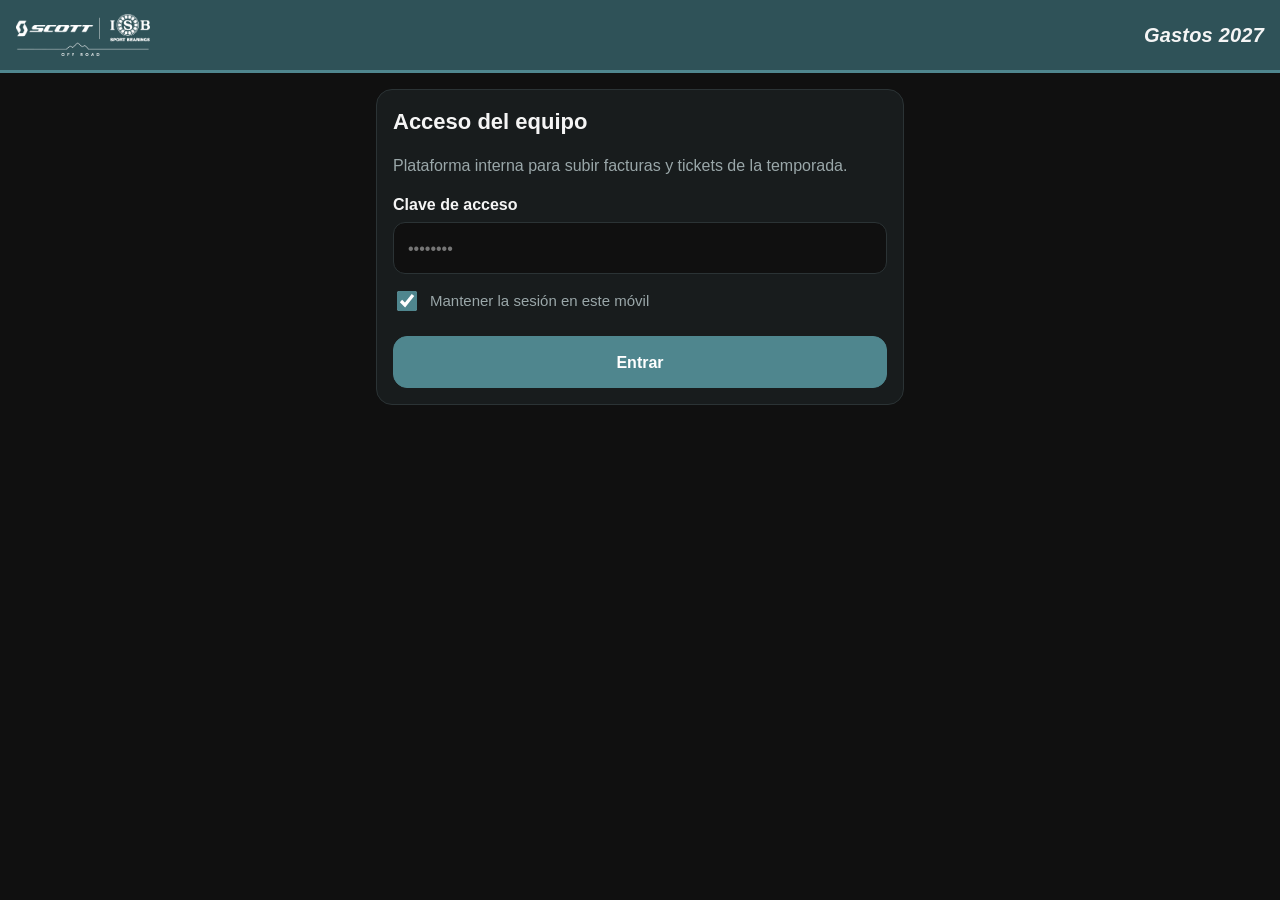
<file: index.html>
<!doctype html>
<html lang="es">
<head>
  <meta charset="utf-8">
  <meta name="viewport" content="width=device-width, initial-scale=1, viewport-fit=cover">
  <meta name="theme-color" content="#2F5258">
  <meta name="robots" content="noindex, nofollow">
  <meta name="apple-mobile-web-app-capable" content="yes">
  <meta name="mobile-web-app-capable" content="yes">
  <meta name="apple-mobile-web-app-title" content="Gastos ISB">
  <title>Gastos SCOTT-ISB 2027</title>
  <link rel="manifest" href="manifest.webmanifest">
  <link rel="icon" href="assets/icon-192.png">
  <link rel="apple-touch-icon" href="assets/icon-180.png">
  <link rel="stylesheet" href="styles.css">
</head>
<body>
  <header class="top">
    <img class="logo" src="assets/logo-blanco.png" alt="SCOTT ISB Off Road">
    <div class="top-title">Gastos 2027<span id="logout" hidden>Salir</span></div>
  </header>
  <nav id="tabs" class="tabs" hidden>
    <button id="tabUpload" class="tab active" type="button">Subir gasto</button>
    <button id="tabMine" class="tab" type="button">Mis gastos</button>
  </nav>

  <main>
    <div id="queueBanner" class="qbanner" hidden>
      <span id="queueText"></span>
      <button id="queueRetry" type="button">Reintentar</button>
      <button id="queueForce" type="button" hidden>Enviar igualmente</button>
      <button id="queueDiscard" type="button" hidden>Descartar errores</button>
    </div>

    <!-- ACCESO -->
    <section id="loginView" class="view">
      <div class="card">
        <h1>Acceso del equipo</h1>
        <p class="muted">Plataforma interna para subir facturas y tickets de la temporada.</p>
        <label for="password">Clave de acceso</label>
        <input id="password" type="password" autocomplete="current-password" autocapitalize="off" autocorrect="off" spellcheck="false" placeholder="••••••••">
        <label class="check"><input id="remember" type="checkbox" checked> Mantener la sesión en este móvil</label>
        <p id="loginError" class="error" hidden></p>
        <button id="loginBtn" class="btn primary" type="button">Entrar</button>
      </div>
    </section>

    <!-- FORMULARIO -->
    <section id="formView" class="view" hidden>
      <form id="expenseForm" novalidate autocomplete="off">

        <!-- PASO 1: foto o archivo del papel (lo primero; si hay lectura automática rellena el resto) -->
        <div class="card" id="stepPhoto">
          <div class="step"><span class="num" data-n="1">1</span><label>Foto o archivo del papel</label></div>
          <p class="muted small" style="margin:0 0 10px">Haz una foto del papel entero y nítida. Si hay lectura automática, te rellenará el resto.</p>
          <div class="row">
            <button type="button" id="btnCamera" class="btn ghost">📷 Hacer foto</button>
            <button type="button" id="btnGallery" class="btn ghost">🖼️ Galería / archivo</button>
          </div>
          <input id="fileCamera" type="file" accept="image/*" capture="environment" hidden>
          <input id="fileGallery" type="file" accept="image/*,application/pdf" multiple hidden>
          <ul id="thumbs" class="thumbs"></ul>
          <p id="fileWarn" class="warn" hidden></p>
        </div>

        <!-- Lectura automática: estado y resumen de lo leído -->
        <div id="aiCard" class="aicard" hidden role="status" aria-live="polite"></div>

        <div class="card" id="stepWho">
          <div class="step"><span class="num" id="num2" data-n="2">2</span><label for="person">Quién y qué evento</label></div>
          <label class="sub" for="person">Persona</label>
          <select id="person" required></select>
          <p id="personNote" class="note" hidden></p>
          <div id="pinBox" hidden style="margin-top:12px">
            <label class="sub" for="pin">Tu PIN personal</label>
            <input id="pin" type="password" inputmode="numeric" autocomplete="off" autocapitalize="off" maxlength="12" placeholder="PIN de 6 cifras">
            <p id="pinStatus" class="muted small" style="margin-top:6px"></p>
          </div>
          <label class="sub" for="event" style="margin-top:14px">Evento</label>
          <select id="event" required></select>
          <p id="eventHint" class="muted small" hidden style="margin:8px 0 0">Último evento que usaste: cámbialo si no es el de este gasto.</p>
        </div>

        <div class="card" id="stepDate">
          <div class="step"><span class="num" data-n="3">3</span><label for="date">Fecha e importe</label></div>
          <p class="muted small" style="margin:0 0 8px">Pon la <b>fecha que figura en la factura o ticket</b>, no la de hoy. Si juntas varios, súbelos uno a uno, cada uno con su fecha.</p>
          <div class="row">
            <div class="col">
              <span class="sub">Fecha de la factura <span class="aitags" data-f="date"></span></span>
              <input id="date" type="date" required>
            </div>
            <div class="col">
              <span class="sub"><span id="amountLabel">Importe IVA incluido</span> <span class="aitags" data-f="amount"></span></span>
              <div class="money"><input id="amount" type="text" inputmode="decimal" placeholder="0,00" required><b>€</b></div>
            </div>
          </div>
        </div>

        <div class="card" id="stepConcept">
          <div class="step"><span class="num" data-n="4">4</span><label>Concepto <span class="aitags" data-f="concept"></span></label></div>
          <div id="conceptTiles" class="ctiles"></div>
          <div id="conceptMore" hidden><select id="concept"></select></div>
          <div id="forWhomBox" hidden>
            <span class="sub">¿Es el gasto de otra persona? (opcional)</span>
            <select id="forWhom"></select>
            <p class="muted small">Solo si el gasto es de un corredor o staff concreto (p. ej. sus vuelos o su alojamiento). Déjalo en «Nadie en concreto» si no.</p>
          </div>
        </div>

        <div class="card" id="stepIva">
          <div class="step"><span class="num" data-n="5">5</span><label>IVA y titular de la factura</label></div>
          <div class="row">
            <div class="col">
              <span class="sub">Tipo de IVA <span class="aitags" data-f="iva"></span></span>
              <select id="ivaRate" required>
                <option value="">Elige…</option>
                <option value="21">21 %</option>
                <option value="10">10 %</option>
                <option value="4">4 %</option>
                <option value="0">Exento (0 %)</option>
                <option value="multi">Varios tipos (supermercado…)</option>
              </select>
            </div>
            <div class="col" id="inClubBox">
              <span class="sub">¿A nombre del club? <span class="aitags" data-f="inClub"></span></span>
              <select id="inClub" required>
                <option value="">Elige…</option>
                <option>Sí</option>
                <option>No</option>
              </select>
            </div>
          </div>
          <p id="ivaSuggest" class="muted small" hidden></p>
          <p id="inClubTicket" class="muted small" hidden>Un ticket no va a nombre del club.</p>
          <p id="ivaCalc" class="muted small" hidden></p>
          <div id="ivaMulti" hidden>
            <p class="muted small" style="margin-top:10px">Copia del ticket o factura el <b>desglose de IVA</b>: la base y la cuota de cada tipo. Deja en blanco los tipos que no aparezcan.</p>
            <div class="mrow mhead"><span></span><span>Base imponible</span><span>Cuota IVA</span></div>
            <div class="mrow"><b>21 %</b><input id="mb21" type="text" inputmode="decimal" autocomplete="off" placeholder="0,00"><input id="mc21" type="text" inputmode="decimal" autocomplete="off" placeholder="auto"></div>
            <div class="mrow"><b>10 %</b><input id="mb10" type="text" inputmode="decimal" autocomplete="off" placeholder="0,00"><input id="mc10" type="text" inputmode="decimal" autocomplete="off" placeholder="auto"></div>
            <div class="mrow"><b>4 %</b><input id="mb4" type="text" inputmode="decimal" autocomplete="off" placeholder="0,00"><input id="mc4" type="text" inputmode="decimal" autocomplete="off" placeholder="auto"></div>
            <div class="mrow"><b>Exento</b><input id="mb0" type="text" inputmode="decimal" autocomplete="off" placeholder="0,00"><span class="muted small" style="align-self:center">0,00</span></div>
            <p id="multiSum" class="small" style="margin-top:8px"></p>
          </div>
          <div id="irpfBox" hidden>
            <span class="sub">Retención de IRPF de la factura</span>
            <select id="irpfRate">
              <option value="">Elige…</option>
              <option value="0">Sin retención (0 %)</option>
              <option value="7">7 % (inicio de actividad)</option>
              <option value="15">15 % (general)</option>
              <option value="other">Otro porcentaje…</option>
            </select>
            <input id="irpfOther" type="text" inputmode="decimal" autocomplete="off" placeholder="% que figura en la factura (ej. 1,5)" hidden style="margin-top:8px">
            <p id="irpfHelp" class="muted small" style="margin-top:6px">Pon el porcentaje que indique la factura del profesional.</p>
            <p id="irpfCalc" class="muted small" hidden></p>
            <p id="irpfWarn" class="warn" hidden>Con retención de IRPF hace falta una factura completa: un ticket no sirve.</p>
            <p id="irpfNote" class="muted small" hidden>Tus honorarios se imputan a tu partida anual, no a un evento.</p>
          </div>
          <p id="inClubHelp" class="muted small">Míralo en la factura: debe figurar <b>C.D. Probikes Morón</b> como cliente. Si es un ticket sin nombre, elige <b>No</b>.</p>
        </div>

        <div class="card" id="stepDoc">
          <div class="step"><span class="num" data-n="6">6</span><label for="docType">Factura o ticket</label></div>
          <label class="sub" for="docType">¿Qué has recibido? <span class="aitags" data-f="docType"></span></label>
          <select id="docType" required>
            <option value="">Elige…</option>
            <option>Factura completa</option>
            <option>Ticket / factura simplificada</option>
          </select>
          <p class="muted small">Una <b>factura completa</b> lleva los datos fiscales de quien la emite (razón social y NIF). Un <b>ticket</b> solo trae establecimiento e importe.</p>
        </div>

        <details class="card more" id="more">
          <summary id="moreSum">Más datos (opcional)</summary>
          <label for="supplier"><span id="lblSupplier">Establecimiento (opcional)</span> <span class="aitags" data-f="supplier"></span></label>
          <input id="supplier" type="text" placeholder="Ej. Repsol, Hotel Girona…" autocomplete="off">
          <div id="nifBox" hidden>
            <label for="nif">NIF / CIF del emisor <span class="aitags" data-f="nif"></span></label>
            <input id="nif" type="text" autocomplete="off" autocapitalize="characters" spellcheck="false" placeholder="Ej. B12345678 (o identificador extranjero con prefijo de país)">
            <p id="nifStatus" class="muted small" style="margin-top:6px"></p>
          </div>
          <label for="docNumber"><span id="lblDocNumber">Nº de ticket (opcional)</span> <span class="aitags" data-f="docNumber"></span></label>
          <input id="docNumber" type="text" autocomplete="off">
          <label for="notes">Notas</label>
          <textarea id="notes" rows="2" placeholder="Algo que debamos saber…"></textarea>
        </details>

        <p id="formError" class="error" hidden></p>
        <div class="spacer"></div>
        <div class="submitbar"><button id="submitBtn" class="btn primary big" type="submit">Enviar gasto</button></div>
      </form>
    </section>

    <!-- ÉXITO -->
    <section id="doneView" class="view" hidden>
      <div class="card center">
        <div id="doneIcon" class="ok">✔</div>
        <h1 id="doneTitle">Gasto guardado</h1>
        <p id="doneSummary" class="muted"></p>
        <p id="doneNote" class="note" hidden></p>
        <p id="doneAuto" class="note" hidden>Aprobado automáticamente (gasto pequeño)</p>
        <button id="againBtn" class="btn primary" type="button">Subir otro gasto</button>
      </div>
    </section>

    <!-- MIS GASTOS -->
    <section id="mineView" class="view" hidden>
      <p class="muted" style="margin:4px 4px 12px">Tus gastos, según el nombre y el PIN que has puesto en «Subir gasto».</p>
      <select id="minePerson" hidden></select>
      <div id="mineBody"></div>
    </section>
  </main>

  <div id="busy" class="busy" hidden><div class="spin"></div><p id="busyText">Enviando…</p></div>
  <div id="toast" class="toast" hidden></div>

  <script src="config.js"></script>
  <script src="app.js"></script>
</body>
</html>
</file>
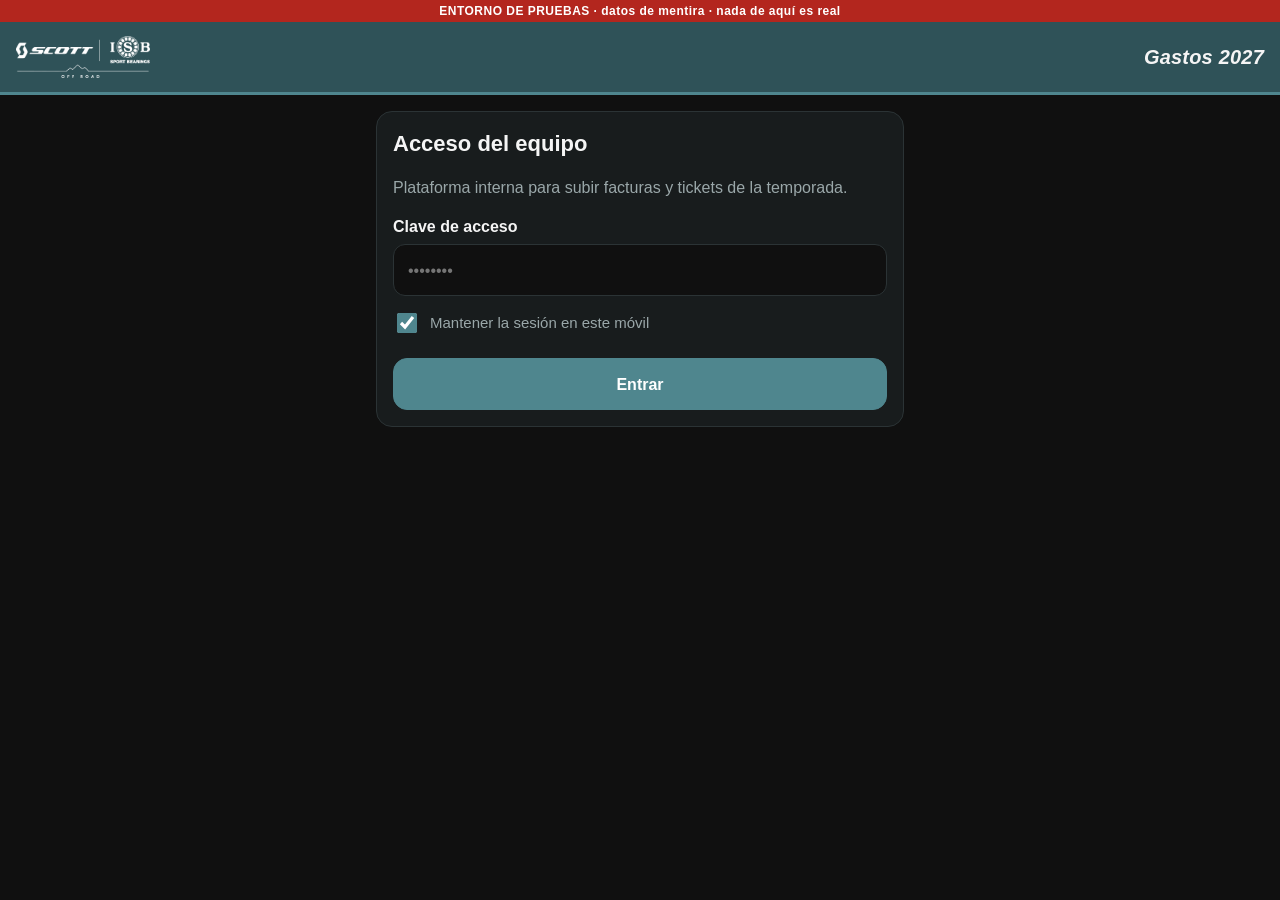
<file: test/index.html>
<!doctype html>
<html lang="es">
<head>
  <meta charset="utf-8">
  <meta name="viewport" content="width=device-width, initial-scale=1, viewport-fit=cover">
  <meta name="theme-color" content="#2F5258">
  <meta name="robots" content="noindex, nofollow">
  <meta name="apple-mobile-web-app-capable" content="yes">
  <meta name="mobile-web-app-capable" content="yes">
  <meta name="apple-mobile-web-app-title" content="Gastos ISB">
  <meta name="robots" content="noindex, nofollow">
  <title>[PRUEBAS] Gastos SCOTT-ISB 2027</title>
  
  <link rel="icon" href="assets/icon-192.png">
  <link rel="apple-touch-icon" href="assets/icon-180.png">
  <link rel="stylesheet" href="styles.css">
</head>
<body>
<div id="pruebas" style="position:fixed;left:0;right:0;top:0;z-index:99999;background:#b3261e;color:#fff;font:700 12px/22px Arial,sans-serif;text-align:center;letter-spacing:.04em">ENTORNO DE PRUEBAS · datos de mentira · nada de aquí es real</div><style>body{padding-top:22px !important}.top{top:22px !important}.tabs{top:93px !important}</style>
  <header class="top">
    <img class="logo" src="assets/logo-blanco.png" alt="SCOTT ISB Off Road">
    <div class="top-title">Gastos 2027<span id="logout" hidden>Salir</span></div>
  </header>
  <nav id="tabs" class="tabs" hidden>
    <button id="tabUpload" class="tab active" type="button">Subir gasto</button>
    <button id="tabMine" class="tab" type="button">Mis gastos</button>
  </nav>

  <main>
    <div id="queueBanner" class="qbanner" hidden>
      <span id="queueText"></span>
      <button id="queueRetry" type="button">Reintentar</button>
      <button id="queueForce" type="button" hidden>Enviar igualmente</button>
      <button id="queueDiscard" type="button" hidden>Descartar errores</button>
    </div>

    <!-- ACCESO -->
    <section id="loginView" class="view">
      <div class="card">
        <h1>Acceso del equipo</h1>
        <p class="muted">Plataforma interna para subir facturas y tickets de la temporada.</p>
        <label for="password">Clave de acceso</label>
        <input id="password" type="password" autocomplete="current-password" autocapitalize="off" autocorrect="off" spellcheck="false" placeholder="••••••••">
        <label class="check"><input id="remember" type="checkbox" checked> Mantener la sesión en este móvil</label>
        <p id="loginError" class="error" hidden></p>
        <button id="loginBtn" class="btn primary" type="button">Entrar</button>
      </div>
    </section>

    <!-- FORMULARIO -->
    <section id="formView" class="view" hidden>
      <form id="expenseForm" novalidate autocomplete="off">

        <!-- PASO 1: foto o archivo del papel (lo primero; si hay lectura automática rellena el resto) -->
        <div class="card" id="stepPhoto">
          <div class="step"><span class="num" data-n="1">1</span><label>Foto o archivo del papel</label></div>
          <p class="muted small" style="margin:0 0 10px">Haz una foto del papel entero y nítida. Si hay lectura automática, te rellenará el resto.</p>
          <div class="row">
            <button type="button" id="btnCamera" class="btn ghost">📷 Hacer foto</button>
            <button type="button" id="btnGallery" class="btn ghost">🖼️ Galería / archivo</button>
          </div>
          <input id="fileCamera" type="file" accept="image/*" capture="environment" hidden>
          <input id="fileGallery" type="file" accept="image/*,application/pdf" multiple hidden>
          <ul id="thumbs" class="thumbs"></ul>
          <p id="fileWarn" class="warn" hidden></p>
        </div>

        <!-- Lectura automática: estado y resumen de lo leído -->
        <div id="aiCard" class="aicard" hidden role="status" aria-live="polite"></div>

        <div class="card" id="stepWho">
          <div class="step"><span class="num" id="num2" data-n="2">2</span><label for="person">Quién y qué evento</label></div>
          <label class="sub" for="person">Persona</label>
          <select id="person" required></select>
          <p id="personNote" class="note" hidden></p>
          <div id="pinBox" hidden style="margin-top:12px">
            <label class="sub" for="pin">Tu PIN personal</label>
            <input id="pin" type="password" inputmode="numeric" autocomplete="off" autocapitalize="off" maxlength="12" placeholder="PIN de 6 cifras">
            <p id="pinStatus" class="muted small" style="margin-top:6px"></p>
          </div>
          <label class="sub" for="event" style="margin-top:14px">Evento</label>
          <select id="event" required></select>
          <p id="eventHint" class="muted small" hidden style="margin:8px 0 0">Último evento que usaste: cámbialo si no es el de este gasto.</p>
        </div>

        <div class="card" id="stepDate">
          <div class="step"><span class="num" data-n="3">3</span><label for="date">Fecha e importe</label></div>
          <p class="muted small" style="margin:0 0 8px">Pon la <b>fecha que figura en la factura o ticket</b>, no la de hoy. Si juntas varios, súbelos uno a uno, cada uno con su fecha.</p>
          <div class="row">
            <div class="col">
              <span class="sub">Fecha de la factura <span class="aitags" data-f="date"></span></span>
              <input id="date" type="date" required>
            </div>
            <div class="col">
              <span class="sub"><span id="amountLabel">Importe IVA incluido</span> <span class="aitags" data-f="amount"></span></span>
              <div class="money"><input id="amount" type="text" inputmode="decimal" placeholder="0,00" required><b>€</b></div>
            </div>
          </div>
        </div>

        <div class="card" id="stepConcept">
          <div class="step"><span class="num" data-n="4">4</span><label>Concepto <span class="aitags" data-f="concept"></span></label></div>
          <div id="conceptTiles" class="ctiles"></div>
          <div id="conceptMore" hidden><select id="concept"></select></div>
          <div id="forWhomBox" hidden>
            <span class="sub">¿Es el gasto de otra persona? (opcional)</span>
            <select id="forWhom"></select>
            <p class="muted small">Solo si el gasto es de un corredor o staff concreto (p. ej. sus vuelos o su alojamiento). Déjalo en «Nadie en concreto» si no.</p>
          </div>
        </div>

        <div class="card" id="stepIva">
          <div class="step"><span class="num" data-n="5">5</span><label>IVA y titular de la factura</label></div>
          <div class="row">
            <div class="col">
              <span class="sub">Tipo de IVA <span class="aitags" data-f="iva"></span></span>
              <select id="ivaRate" required>
                <option value="">Elige…</option>
                <option value="21">21 %</option>
                <option value="10">10 %</option>
                <option value="4">4 %</option>
                <option value="0">Exento (0 %)</option>
                <option value="multi">Varios tipos (supermercado…)</option>
              </select>
            </div>
            <div class="col" id="inClubBox">
              <span class="sub">¿A nombre del club? <span class="aitags" data-f="inClub"></span></span>
              <select id="inClub" required>
                <option value="">Elige…</option>
                <option>Sí</option>
                <option>No</option>
              </select>
            </div>
          </div>
          <p id="ivaSuggest" class="muted small" hidden></p>
          <p id="inClubTicket" class="muted small" hidden>Un ticket no va a nombre del club.</p>
          <p id="ivaCalc" class="muted small" hidden></p>
          <div id="ivaMulti" hidden>
            <p class="muted small" style="margin-top:10px">Copia del ticket o factura el <b>desglose de IVA</b>: la base y la cuota de cada tipo. Deja en blanco los tipos que no aparezcan.</p>
            <div class="mrow mhead"><span></span><span>Base imponible</span><span>Cuota IVA</span></div>
            <div class="mrow"><b>21 %</b><input id="mb21" type="text" inputmode="decimal" autocomplete="off" placeholder="0,00"><input id="mc21" type="text" inputmode="decimal" autocomplete="off" placeholder="auto"></div>
            <div class="mrow"><b>10 %</b><input id="mb10" type="text" inputmode="decimal" autocomplete="off" placeholder="0,00"><input id="mc10" type="text" inputmode="decimal" autocomplete="off" placeholder="auto"></div>
            <div class="mrow"><b>4 %</b><input id="mb4" type="text" inputmode="decimal" autocomplete="off" placeholder="0,00"><input id="mc4" type="text" inputmode="decimal" autocomplete="off" placeholder="auto"></div>
            <div class="mrow"><b>Exento</b><input id="mb0" type="text" inputmode="decimal" autocomplete="off" placeholder="0,00"><span class="muted small" style="align-self:center">0,00</span></div>
            <p id="multiSum" class="small" style="margin-top:8px"></p>
          </div>
          <div id="irpfBox" hidden>
            <span class="sub">Retención de IRPF de la factura</span>
            <select id="irpfRate">
              <option value="">Elige…</option>
              <option value="0">Sin retención (0 %)</option>
              <option value="7">7 % (inicio de actividad)</option>
              <option value="15">15 % (general)</option>
              <option value="other">Otro porcentaje…</option>
            </select>
            <input id="irpfOther" type="text" inputmode="decimal" autocomplete="off" placeholder="% que figura en la factura (ej. 1,5)" hidden style="margin-top:8px">
            <p id="irpfHelp" class="muted small" style="margin-top:6px">Pon el porcentaje que indique la factura del profesional.</p>
            <p id="irpfCalc" class="muted small" hidden></p>
            <p id="irpfWarn" class="warn" hidden>Con retención de IRPF hace falta una factura completa: un ticket no sirve.</p>
            <p id="irpfNote" class="muted small" hidden>Tus honorarios se imputan a tu partida anual, no a un evento.</p>
          </div>
          <p id="inClubHelp" class="muted small">Míralo en la factura: debe figurar <b>C.D. Probikes Morón</b> como cliente. Si es un ticket sin nombre, elige <b>No</b>.</p>
        </div>

        <div class="card" id="stepDoc">
          <div class="step"><span class="num" data-n="6">6</span><label for="docType">Factura o ticket</label></div>
          <label class="sub" for="docType">¿Qué has recibido? <span class="aitags" data-f="docType"></span></label>
          <select id="docType" required>
            <option value="">Elige…</option>
            <option>Factura completa</option>
            <option>Ticket / factura simplificada</option>
          </select>
          <p class="muted small">Una <b>factura completa</b> lleva los datos fiscales de quien la emite (razón social y NIF). Un <b>ticket</b> solo trae establecimiento e importe.</p>
        </div>

        <details class="card more" id="more">
          <summary id="moreSum">Más datos (opcional)</summary>
          <label for="supplier"><span id="lblSupplier">Establecimiento (opcional)</span> <span class="aitags" data-f="supplier"></span></label>
          <input id="supplier" type="text" placeholder="Ej. Repsol, Hotel Girona…" autocomplete="off">
          <div id="nifBox" hidden>
            <label for="nif">NIF / CIF del emisor <span class="aitags" data-f="nif"></span></label>
            <input id="nif" type="text" autocomplete="off" autocapitalize="characters" spellcheck="false" placeholder="Ej. B12345678 (o identificador extranjero con prefijo de país)">
            <p id="nifStatus" class="muted small" style="margin-top:6px"></p>
          </div>
          <label for="docNumber"><span id="lblDocNumber">Nº de ticket (opcional)</span> <span class="aitags" data-f="docNumber"></span></label>
          <input id="docNumber" type="text" autocomplete="off">
          <label for="notes">Notas</label>
          <textarea id="notes" rows="2" placeholder="Algo que debamos saber…"></textarea>
        </details>

        <p id="formError" class="error" hidden></p>
        <div class="spacer"></div>
        <div class="submitbar"><button id="submitBtn" class="btn primary big" type="submit">Enviar gasto</button></div>
      </form>
    </section>

    <!-- ÉXITO -->
    <section id="doneView" class="view" hidden>
      <div class="card center">
        <div id="doneIcon" class="ok">✔</div>
        <h1 id="doneTitle">Gasto guardado</h1>
        <p id="doneSummary" class="muted"></p>
        <p id="doneNote" class="note" hidden></p>
        <p id="doneAuto" class="note" hidden>Aprobado automáticamente (gasto pequeño)</p>
        <button id="againBtn" class="btn primary" type="button">Subir otro gasto</button>
      </div>
    </section>

    <!-- MIS GASTOS -->
    <section id="mineView" class="view" hidden>
      <p class="muted" style="margin:4px 4px 12px">Tus gastos, según el nombre y el PIN que has puesto en «Subir gasto».</p>
      <select id="minePerson" hidden></select>
      <div id="mineBody"></div>
    </section>
  </main>

  <div id="busy" class="busy" hidden><div class="spin"></div><p id="busyText">Enviando…</p></div>
  <div id="toast" class="toast" hidden></div>

  <script src="config.js"></script>
  <script src="app.js"></script>
</body>
</html>
</file>
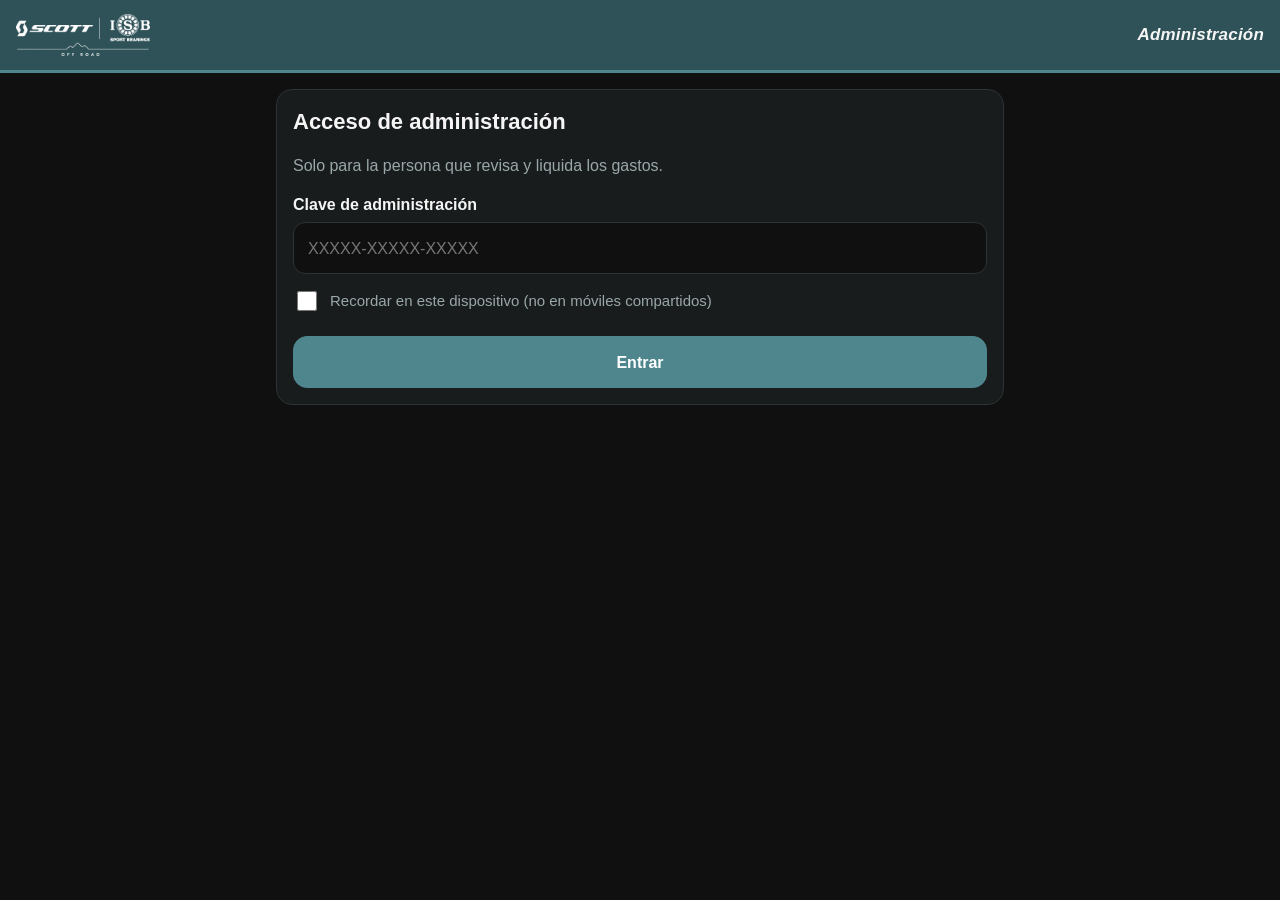
<file: admin.html>
<!doctype html>
<html lang="es">
<head>
  <meta charset="utf-8">
  <meta name="viewport" content="width=device-width, initial-scale=1, viewport-fit=cover">
  <meta name="theme-color" content="#2F5258">
  <meta name="robots" content="noindex, nofollow">
  <title>Administración · Gastos SCOTT-ISB</title>
  <link rel="icon" href="assets/icon-192.png">
  <link rel="stylesheet" href="styles.css">
  <style>
    main{max-width:760px}
    .acard{background:var(--card);border:1px solid var(--line);border-radius:14px;padding:12px 14px;margin-bottom:10px}
    .acard .top1{display:flex;justify-content:space-between;gap:10px;align-items:flex-start}
    .acard .ttl{font-weight:700}.acard .amt{font-weight:800;white-space:nowrap}
    .acard .sub2{color:var(--muted);font-size:13px;margin-top:2px}
    .acts{display:flex;flex-wrap:wrap;gap:8px;margin-top:10px;align-items:center}
    .top-title{font-size:17px;gap:8px}
    #logout{font-size:13px;font-style:normal;padding:6px 10px;border:1px solid var(--line);border-radius:999px;cursor:pointer;color:var(--muted)}
    .tab{white-space:nowrap;font-size:14px}
    .sec .abtn{white-space:nowrap}
    .abtn{justify-content:center;white-space:nowrap;min-height:40px;padding:0 14px;border-radius:10px;border:1.5px solid var(--brand);background:transparent;color:var(--text);font:inherit;font-weight:700;font-size:14px;cursor:pointer;text-decoration:none;display:inline-flex;align-items:center}
    .abtn.go{background:var(--brand);border-color:var(--brand);color:#fff}
    .abtn.wr{border-color:var(--warn);color:var(--warn)}
    .abtn.link{border-color:var(--line);color:var(--brand-light)}
    .abtn[disabled]{opacity:.45}
    .inl{display:flex;gap:8px;margin-top:10px}.inl input{min-height:42px}
    .sec{margin:18px 4px 8px;font-weight:800;font-size:16px;display:flex;justify-content:space-between;align-items:center;gap:10px}
    .qrow{display:grid;grid-template-columns:1fr auto auto;gap:4px 12px;font-size:14px;padding:6px 0;border-top:1px solid var(--line)}
    .qrow:first-child{border-top:0}.qrow .n{text-align:right;font-variant-numeric:tabular-nums}
    .hd{color:var(--muted);font-size:12px}
    details.more2{background:var(--card);border:1px solid var(--line);border-radius:14px;padding:10px 14px;margin-bottom:10px}
    details.more2 summary{cursor:pointer;font-weight:700;color:var(--brand-light)}
    .frm{display:grid;gap:8px;margin-top:10px}.frm .row{display:flex;gap:8px}
    .rf{background:var(--card);border:1px solid var(--line);border-radius:14px;padding:10px 14px;margin-bottom:6px}
    .rf summary{cursor:pointer;font-weight:700;color:var(--brand-light)}.rf summary b{color:var(--text)}
    .rf[open] summary{margin-bottom:8px}.rf .rfh{display:flex;justify-content:flex-end;margin-bottom:6px}.rf>.row{margin-bottom:8px}
    .rf select,.rf input{min-height:46px;padding:9px 12px}
    .rf .row{display:flex;gap:8px}.rf label{flex:1;min-width:0;display:grid;gap:3px;font-size:12px;color:var(--muted)}
    .rfsum{margin:0 4px 8px}
    .tabs{overflow-x:auto}.tab{padding:0 6px;font-size:13px}
    .fixwrap{position:fixed;inset:0;background:rgba(0,0,0,.72);z-index:15;overflow:auto;padding:16px 12px}
    .fixbox{background:var(--card);border:1px solid var(--line);border-radius:16px;padding:14px;max-width:520px;margin:0 auto}
    .fixbox .frm label{display:grid;gap:3px;font-size:12px;color:var(--muted);flex:1;min-width:0}
    .fixbox .frm .row{display:flex;gap:8px}.fixbox input,.fixbox select{min-height:46px;padding:9px 12px}
    body.modal{overflow:hidden}
    label.tm{display:grid;gap:3px;font-size:12px;color:var(--muted)}
    .msg{margin-top:8px;font-size:14px}.msg.bad{color:var(--danger)}.msg.good{color:var(--ok)}
    .pill.rev{color:var(--ok);border-color:var(--ok)}.pill.inc{color:var(--danger);border-color:var(--danger)}
    .pill.auto{color:var(--brand-light);border-color:var(--brand-light)}.pill.pend{color:var(--warn);border-color:var(--warn)}
    .note.warn{background:rgba(255,214,110,.12);border-color:var(--warn);color:var(--warn);margin:8px 0 0}
    .note.strip{display:flex;flex-wrap:wrap;align-items:center;justify-content:space-between;gap:8px;margin:0 0 8px}.note.strip b{color:var(--text)}
    .acard.hoy{padding:10px 14px;margin-bottom:6px}.hoy .hhd{font-weight:800;font-size:13px;color:var(--muted);text-transform:uppercase;letter-spacing:.04em;margin-bottom:2px}
    .hrow{display:flex;justify-content:space-between;gap:10px;font-size:14px;padding:5px 0;border-top:1px solid var(--line)}.hrow:first-of-type{border-top:0}.hrow b{text-align:right}.hrow.plazo{display:block}
    .acard[data-p]{scroll-margin-top:130px}.acard.flash{border-color:var(--brand-light);box-shadow:0 0 0 3px rgba(79,134,142,.45)}
    .fl{display:grid;grid-template-columns:minmax(0,1fr);gap:3px;font-size:12px;color:var(--muted);flex:1;min-width:0}.fl input{min-height:46px;padding:9px 12px;min-width:0;width:100%}
    .acard .frm{grid-template-columns:minmax(0,1fr)}.acard .frm .row{align-items:flex-end}.aaList .check{margin-top:2px;font-size:14px;min-height:36px;overflow-wrap:anywhere}
    ul.blk{list-style:none;margin:0 0 8px;padding:0}.blk li{display:flex;align-items:center;gap:10px;padding:7px 0;border-top:1px solid var(--line);font-size:14px}.blk li:first-child{border-top:0}.blk li span:first-child{flex:1}
    .acard>.note.warn{margin-top:10px}
  </style>
</head>
<body>
  <header class="top">
    <img class="logo" src="assets/logo-blanco.png" alt="SCOTT ISB Off Road">
    <div class="top-title">Administración<span id="logout" hidden>Salir</span></div>
  </header>
  <nav id="tabs" class="tabs" hidden>
    <button class="tab active" data-tab="rev" type="button">Revisar <span id="nRev"></span></button>
    <button class="tab" data-tab="liq" type="button">Liquidar</button>
    <button class="tab" data-tab="his" type="button">Histórico</button>
    <button class="tab" data-tab="imp" type="button">Impuestos</button>
    <button class="tab" data-tab="mas" type="button">Más</button>
  </nav>
  <main>
    <section id="loginView">
      <div class="card">
        <h1>Acceso de administración</h1>
        <p class="muted">Solo para la persona que revisa y liquida los gastos.</p>
        <label for="key">Clave de administración</label>
        <input id="key" type="password" autocomplete="current-password" autocapitalize="off" autocorrect="off" spellcheck="false" placeholder="XXXXX-XXXXX-XXXXX">
        <label class="check"><input id="remember" type="checkbox"> Recordar en este dispositivo (no en móviles compartidos)</label>
        <p id="loginError" class="error" hidden></p>
        <button id="loginBtn" class="btn primary" type="button">Entrar</button>
      </div>
    </section>
    <section id="appView" hidden>
      <div id="tab-rev"></div>
      <div id="tab-liq" hidden></div>
      <div id="tab-his" hidden></div>
      <div id="tab-imp" hidden></div>
      <div id="tab-mas" hidden></div>
    </section>
  </main>
  <div id="fix" class="fixwrap" hidden><div class="fixbox" role="dialog" aria-modal="true" aria-labelledby="fixTitle"><h2 id="fixTitle" style="margin:0 0 6px">Corregir gasto</h2><div id="fixBody"></div></div></div>
  <div id="busy" class="busy" hidden><div class="spin"></div><p id="busyText">Un momento…</p></div>
  <div id="toast" class="toast" hidden></div>
  <script src="config.js"></script>
  <script src="admin.js"></script>
</body>
</html>
</file>
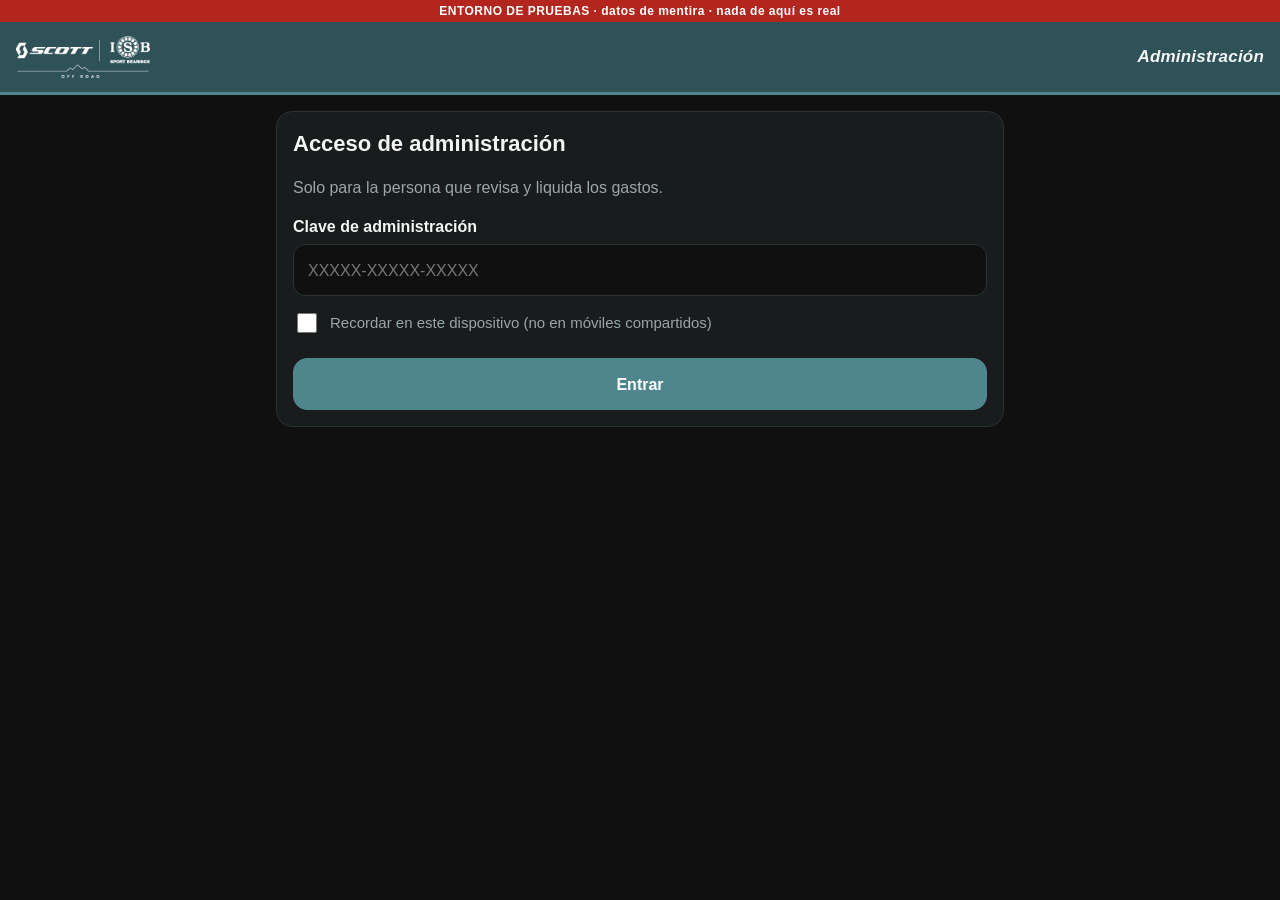
<file: test/admin.html>
<!doctype html>
<html lang="es">
<head>
  <meta charset="utf-8">
  <meta name="viewport" content="width=device-width, initial-scale=1, viewport-fit=cover">
  <meta name="theme-color" content="#2F5258">
  <meta name="robots" content="noindex, nofollow">
  <meta name="robots" content="noindex, nofollow">
  <title>[PRUEBAS] Administración · Gastos SCOTT-ISB</title>
  <link rel="icon" href="assets/icon-192.png">
  <link rel="stylesheet" href="styles.css">
  <style>
    main{max-width:760px}
    .acard{background:var(--card);border:1px solid var(--line);border-radius:14px;padding:12px 14px;margin-bottom:10px}
    .acard .top1{display:flex;justify-content:space-between;gap:10px;align-items:flex-start}
    .acard .ttl{font-weight:700}.acard .amt{font-weight:800;white-space:nowrap}
    .acard .sub2{color:var(--muted);font-size:13px;margin-top:2px}
    .acts{display:flex;flex-wrap:wrap;gap:8px;margin-top:10px;align-items:center}
    .top-title{font-size:17px;gap:8px}
    #logout{font-size:13px;font-style:normal;padding:6px 10px;border:1px solid var(--line);border-radius:999px;cursor:pointer;color:var(--muted)}
    .tab{white-space:nowrap;font-size:14px}
    .sec .abtn{white-space:nowrap}
    .abtn{justify-content:center;white-space:nowrap;min-height:40px;padding:0 14px;border-radius:10px;border:1.5px solid var(--brand);background:transparent;color:var(--text);font:inherit;font-weight:700;font-size:14px;cursor:pointer;text-decoration:none;display:inline-flex;align-items:center}
    .abtn.go{background:var(--brand);border-color:var(--brand);color:#fff}
    .abtn.wr{border-color:var(--warn);color:var(--warn)}
    .abtn.link{border-color:var(--line);color:var(--brand-light)}
    .abtn[disabled]{opacity:.45}
    .inl{display:flex;gap:8px;margin-top:10px}.inl input{min-height:42px}
    .sec{margin:18px 4px 8px;font-weight:800;font-size:16px;display:flex;justify-content:space-between;align-items:center;gap:10px}
    .qrow{display:grid;grid-template-columns:1fr auto auto;gap:4px 12px;font-size:14px;padding:6px 0;border-top:1px solid var(--line)}
    .qrow:first-child{border-top:0}.qrow .n{text-align:right;font-variant-numeric:tabular-nums}
    .hd{color:var(--muted);font-size:12px}
    details.more2{background:var(--card);border:1px solid var(--line);border-radius:14px;padding:10px 14px;margin-bottom:10px}
    details.more2 summary{cursor:pointer;font-weight:700;color:var(--brand-light)}
    .frm{display:grid;gap:8px;margin-top:10px}.frm .row{display:flex;gap:8px}
    .rf{background:var(--card);border:1px solid var(--line);border-radius:14px;padding:10px 14px;margin-bottom:6px}
    .rf summary{cursor:pointer;font-weight:700;color:var(--brand-light)}.rf summary b{color:var(--text)}
    .rf[open] summary{margin-bottom:8px}.rf .rfh{display:flex;justify-content:flex-end;margin-bottom:6px}.rf>.row{margin-bottom:8px}
    .rf select,.rf input{min-height:46px;padding:9px 12px}
    .rf .row{display:flex;gap:8px}.rf label{flex:1;min-width:0;display:grid;gap:3px;font-size:12px;color:var(--muted)}
    .rfsum{margin:0 4px 8px}
    .tabs{overflow-x:auto}.tab{padding:0 6px;font-size:13px}
    .fixwrap{position:fixed;inset:0;background:rgba(0,0,0,.72);z-index:15;overflow:auto;padding:16px 12px}
    .fixbox{background:var(--card);border:1px solid var(--line);border-radius:16px;padding:14px;max-width:520px;margin:0 auto}
    .fixbox .frm label{display:grid;gap:3px;font-size:12px;color:var(--muted);flex:1;min-width:0}
    .fixbox .frm .row{display:flex;gap:8px}.fixbox input,.fixbox select{min-height:46px;padding:9px 12px}
    body.modal{overflow:hidden}
    label.tm{display:grid;gap:3px;font-size:12px;color:var(--muted)}
    .msg{margin-top:8px;font-size:14px}.msg.bad{color:var(--danger)}.msg.good{color:var(--ok)}
    .pill.rev{color:var(--ok);border-color:var(--ok)}.pill.inc{color:var(--danger);border-color:var(--danger)}
    .pill.auto{color:var(--brand-light);border-color:var(--brand-light)}.pill.pend{color:var(--warn);border-color:var(--warn)}
    .note.warn{background:rgba(255,214,110,.12);border-color:var(--warn);color:var(--warn);margin:8px 0 0}
    .note.strip{display:flex;flex-wrap:wrap;align-items:center;justify-content:space-between;gap:8px;margin:0 0 8px}.note.strip b{color:var(--text)}
    .acard.hoy{padding:10px 14px;margin-bottom:6px}.hoy .hhd{font-weight:800;font-size:13px;color:var(--muted);text-transform:uppercase;letter-spacing:.04em;margin-bottom:2px}
    .hrow{display:flex;justify-content:space-between;gap:10px;font-size:14px;padding:5px 0;border-top:1px solid var(--line)}.hrow:first-of-type{border-top:0}.hrow b{text-align:right}.hrow.plazo{display:block}
    .acard[data-p]{scroll-margin-top:130px}.acard.flash{border-color:var(--brand-light);box-shadow:0 0 0 3px rgba(79,134,142,.45)}
    .fl{display:grid;grid-template-columns:minmax(0,1fr);gap:3px;font-size:12px;color:var(--muted);flex:1;min-width:0}.fl input{min-height:46px;padding:9px 12px;min-width:0;width:100%}
    .acard .frm{grid-template-columns:minmax(0,1fr)}.acard .frm .row{align-items:flex-end}.aaList .check{margin-top:2px;font-size:14px;min-height:36px;overflow-wrap:anywhere}
    ul.blk{list-style:none;margin:0 0 8px;padding:0}.blk li{display:flex;align-items:center;gap:10px;padding:7px 0;border-top:1px solid var(--line);font-size:14px}.blk li:first-child{border-top:0}.blk li span:first-child{flex:1}
    .acard>.note.warn{margin-top:10px}
  </style>
</head>
<body>
<div id="pruebas" style="position:fixed;left:0;right:0;top:0;z-index:99999;background:#b3261e;color:#fff;font:700 12px/22px Arial,sans-serif;text-align:center;letter-spacing:.04em">ENTORNO DE PRUEBAS · datos de mentira · nada de aquí es real</div><style>body{padding-top:22px !important}.top{top:22px !important}.tabs{top:93px !important}</style>
  <header class="top">
    <img class="logo" src="assets/logo-blanco.png" alt="SCOTT ISB Off Road">
    <div class="top-title">Administración<span id="logout" hidden>Salir</span></div>
  </header>
  <nav id="tabs" class="tabs" hidden>
    <button class="tab active" data-tab="rev" type="button">Revisar <span id="nRev"></span></button>
    <button class="tab" data-tab="liq" type="button">Liquidar</button>
    <button class="tab" data-tab="his" type="button">Histórico</button>
    <button class="tab" data-tab="imp" type="button">Impuestos</button>
    <button class="tab" data-tab="mas" type="button">Más</button>
  </nav>
  <main>
    <section id="loginView">
      <div class="card">
        <h1>Acceso de administración</h1>
        <p class="muted">Solo para la persona que revisa y liquida los gastos.</p>
        <label for="key">Clave de administración</label>
        <input id="key" type="password" autocomplete="current-password" autocapitalize="off" autocorrect="off" spellcheck="false" placeholder="XXXXX-XXXXX-XXXXX">
        <label class="check"><input id="remember" type="checkbox"> Recordar en este dispositivo (no en móviles compartidos)</label>
        <p id="loginError" class="error" hidden></p>
        <button id="loginBtn" class="btn primary" type="button">Entrar</button>
      </div>
    </section>
    <section id="appView" hidden>
      <div id="tab-rev"></div>
      <div id="tab-liq" hidden></div>
      <div id="tab-his" hidden></div>
      <div id="tab-imp" hidden></div>
      <div id="tab-mas" hidden></div>
    </section>
  </main>
  <div id="fix" class="fixwrap" hidden><div class="fixbox" role="dialog" aria-modal="true" aria-labelledby="fixTitle"><h2 id="fixTitle" style="margin:0 0 6px">Corregir gasto</h2><div id="fixBody"></div></div></div>
  <div id="busy" class="busy" hidden><div class="spin"></div><p id="busyText">Un momento…</p></div>
  <div id="toast" class="toast" hidden></div>
  <script src="config.js"></script>
  <script src="admin.js"></script>
</body>
</html>
</file>
<file: styles.css>
:root{
  --bg:#101010; --card:#181c1d; --line:#2b3335; --brand:#4F868E; --brand-dark:#2F5258; --brand-light:#8DBBC2;
  --text:#f5f5f5; --muted:#9aa7a9; --danger:#ef8b83; --warn:#ffd66e; --ok:#7fd6a0;
}
*{box-sizing:border-box;-webkit-tap-highlight-color:transparent}
html{-webkit-text-size-adjust:100%}
body{margin:0;background:var(--bg);color:var(--text);font:16px/1.45 -apple-system,BlinkMacSystemFont,"Segoe UI",Roboto,Helvetica,Arial,sans-serif;min-height:100vh;
  padding:env(safe-area-inset-top) 0 env(safe-area-inset-bottom)}
.top{display:flex;align-items:center;justify-content:space-between;gap:12px;padding:14px 16px;background:var(--brand-dark);border-bottom:3px solid var(--brand);position:sticky;top:0;z-index:5}
.logo{height:42px;width:auto;display:block}
.top-title{font-weight:800;font-style:italic;font-size:20px;letter-spacing:.2px;display:flex;align-items:center;gap:12px}
#logout{font-size:13px;font-weight:600;font-style:normal;color:var(--brand-light);padding:6px 10px;border:1px solid var(--brand);border-radius:999px;cursor:pointer}
main{max-width:560px;margin:0 auto;padding:16px 16px 110px}
.card{background:var(--card);border:1px solid var(--line);border-radius:16px;padding:16px;margin-bottom:14px}
h1{margin:0 0 6px;font-size:22px}
.muted{color:var(--muted)} .small{font-size:14px;margin:4px 0 12px}
.center{text-align:center}
.step{display:flex;align-items:center;gap:10px;margin-bottom:10px}
.num{flex:0 0 auto;width:28px;height:28px;border-radius:50%;background:var(--brand);color:#fff;font-weight:800;display:grid;place-items:center;font-size:15px}
.step label,label{font-weight:700;font-size:16px;display:block}
.step label{margin:0}
label{margin:14px 0 6px}
.sub{display:block;color:var(--muted);font-size:13px;margin:0 0 6px}
input[type=text],input[type=password],input[type=date],select,textarea{
  width:100%;min-height:52px;padding:12px 14px;border-radius:12px;border:1.5px solid var(--line);background:var(--bg);color:var(--text);font:inherit;font-size:16px;appearance:none;-webkit-appearance:none}
textarea{min-height:76px;resize:vertical}
select{background-image:url("data:image/svg+xml;utf8,<svg xmlns='http://www.w3.org/2000/svg' width='14' height='9' viewBox='0 0 14 9'><path d='M1 1l6 6 6-6' fill='none' stroke='%238DBBC2' stroke-width='2' stroke-linecap='round'/></svg>");background-repeat:no-repeat;background-position:right 14px center;padding-right:38px}
input:focus,select:focus,textarea:focus{outline:none;border-color:var(--brand-light);box-shadow:0 0 0 3px rgba(79,134,142,.35)}
input[type=date]{min-width:0}
.row{display:flex;gap:10px}.col{flex:1;min-width:0}
.money{position:relative}.money input{padding-right:38px;font-weight:700;font-size:20px;text-align:right}
.money b{position:absolute;right:14px;top:50%;transform:translateY(-50%);color:var(--brand-light)}
.check{display:flex;align-items:center;gap:10px;font-weight:500;font-size:15px;color:var(--muted);margin-top:14px}
.check input{width:20px;height:20px;accent-color:var(--brand)}
.btn{display:inline-flex;align-items:center;justify-content:center;gap:8px;min-height:52px;padding:0 18px;border-radius:14px;border:1.5px solid var(--brand);background:transparent;color:var(--text);font:inherit;font-weight:700;font-size:16px;cursor:pointer;width:100%}
.btn.ghost{background:rgba(79,134,142,.12)}
.btn.primary{background:var(--brand);border-color:var(--brand);color:#fff;margin-top:16px}
.btn.big{min-height:58px;font-size:18px;margin-top:0}
.btn:active{transform:scale(.99);filter:brightness(1.1)}
.btn:disabled{opacity:.5}
.thumbs{list-style:none;margin:12px 0 0;padding:0;display:grid;gap:10px}
.thumbs li{display:flex;align-items:center;gap:12px;background:var(--bg);border:1px solid var(--line);border-radius:12px;padding:8px}
.thumbs img,.thumbs .pdf{width:64px;height:64px;border-radius:8px;object-fit:cover;background:#000;flex:0 0 auto}
.thumbs .pdf{display:grid;place-items:center;font-weight:800;color:var(--brand-light);border:1px solid var(--line)}
.thumbs .meta{flex:1;min-width:0;font-size:14px}.thumbs .meta b{display:block;overflow:hidden;text-overflow:ellipsis;white-space:nowrap}
.thumbs .meta span{color:var(--muted)}
.thumbs .meta .blur{color:var(--warn)}
.thumbs button{border:0;background:transparent;color:var(--danger);font-size:24px;padding:8px;cursor:pointer}
.more summary{cursor:pointer;font-weight:700;color:var(--brand-light);list-style:none}
.more summary::-webkit-details-marker{display:none}
.more summary::before{content:"＋ ";}
.more[open] summary::before{content:"− ";}
.note{background:rgba(79,134,142,.16);border:1px solid var(--brand);color:var(--brand-light);padding:10px 12px;border-radius:12px;font-size:14px;margin:10px 0 0}
.warn{color:var(--warn);font-size:14px;margin:10px 0 0}
.error{color:var(--danger);font-weight:600;margin:12px 0 0}
.submitbar{position:fixed;left:0;right:0;bottom:0;padding:12px 16px calc(12px + env(safe-area-inset-bottom));background:linear-gradient(180deg,rgba(16,16,16,0),var(--bg) 30%);max-width:560px;margin:0 auto}
.spacer{height:8px}
.ok{width:72px;height:72px;margin:6px auto 12px;border-radius:50%;background:var(--brand);display:grid;place-items:center;font-size:38px}
.busy{position:fixed;inset:0;background:rgba(0,0,0,.72);display:grid;place-content:center;justify-items:center;gap:14px;z-index:20}
.spin{width:46px;height:46px;border-radius:50%;border:5px solid var(--brand-dark);border-top-color:var(--brand-light);animation:r 1s linear infinite}
@keyframes r{to{transform:rotate(360deg)}}
.toast{position:fixed;left:16px;right:16px;bottom:90px;margin:0 auto;max-width:520px;background:#222a2b;border:1px solid var(--brand);border-radius:12px;padding:12px 14px;z-index:30;text-align:center}
[hidden]{display:none!important}

/* pestañas, banner de cola y "Mis gastos" */
.tabs{display:flex;gap:0;background:var(--card);border-bottom:1px solid var(--line);position:sticky;top:71px;z-index:4}
.tab{flex:1;min-height:48px;border:0;background:transparent;color:var(--muted);font:inherit;font-weight:700;border-bottom:3px solid transparent;cursor:pointer}
.tab.active{color:#fff;border-bottom-color:var(--brand-light)}
.qbanner{display:flex;flex-wrap:wrap;align-items:center;gap:8px;background:rgba(255,214,110,.12);border:1px solid var(--warn);color:var(--warn);border-radius:12px;padding:10px 12px;margin-bottom:14px;font-size:14px}
.qbanner span{flex:1 1 100%}
.qbanner button{flex:1;min-height:40px;border-radius:10px;border:1px solid var(--warn);background:transparent;color:var(--warn);font:inherit;font-weight:700;cursor:pointer}
label.first{margin-top:0}
.tiles{display:grid;grid-template-columns:1fr 1fr;gap:10px;margin-bottom:14px}
.tile{background:var(--card);border:1px solid var(--line);border-radius:16px;padding:14px}
.tile small{display:block;color:var(--muted);font-size:13px}
.tile b{display:block;font-size:26px;margin-top:4px}
.tile.main{background:var(--brand-dark);border-color:var(--brand)}
.tile.main b{color:#fff}
.tile.full{grid-column:1 / -1}
.items{list-style:none;margin:0;padding:0;display:grid;gap:10px}
.items li{background:var(--card);border:1px solid var(--line);border-radius:14px;padding:12px 14px;display:grid;grid-template-columns:1fr auto;gap:2px 10px}
.items .t{font-weight:700}.items .a{font-weight:800;text-align:right}
.items .s{color:var(--muted);font-size:13px}
.pill{display:inline-block;border-radius:999px;padding:2px 9px;font-size:12px;font-weight:700;border:1px solid var(--line);color:var(--muted)}
.pill.pend{color:var(--warn);border-color:var(--warn)}.pill.paid{color:var(--ok);border-color:var(--ok)}.pill.local{color:var(--brand-light);border-color:var(--brand-light)}
.empty{text-align:center;color:var(--muted);padding:24px 0}
.mrow{display:grid;grid-template-columns:56px 1fr 1fr;gap:8px;align-items:center;margin-top:8px}.mrow b{font-size:15px}.mrow input{text-align:right}.mhead{margin-top:6px;font-size:12px;color:var(--muted,#9aa7a9);text-align:right}
#multiSum.msum-ok{color:#7fd1a0}#multiSum.msum-bad{color:#ff8f8f}

/* teselas de concepto y filtros de «Mis gastos» */
.ctiles{display:grid;grid-template-columns:repeat(3,1fr);gap:8px}
.ct{display:flex;flex-direction:column;align-items:center;justify-content:center;gap:4px;min-height:72px;padding:8px 4px;border-radius:14px;border:1.5px solid var(--line);background:var(--bg);color:var(--text);font:inherit;cursor:pointer}
.ct .ci{font-size:22px;line-height:1}.ct .cl{font-size:13px;font-weight:600;text-align:center;line-height:1.15}
.ct.on{border-color:var(--brand-light);background:rgba(79,134,142,.28)}
#conceptMore{margin-top:10px}
.chips{display:flex;flex-wrap:wrap;gap:8px;margin:4px 0 10px}
.chip{min-height:38px;padding:0 14px;border-radius:999px;border:1.5px solid var(--line);background:transparent;color:var(--muted);font:inherit;font-weight:700;font-size:14px;cursor:pointer}
.chip.on{border-color:var(--brand-light);background:rgba(79,134,142,.28);color:#fff}
.mine-ev{margin-bottom:10px}
.mine-sum{margin:2px 4px 10px;font-size:15px}

.pill.warnx{color:var(--danger);border-color:var(--danger);white-space:normal}

/* lectura automática del papel (foto primero) */
label.sub{font-weight:500;margin:0 0 6px}
.num.done{background:#2f7a52}
.aicard{background:rgba(79,134,142,.16);border:1px solid var(--brand);border-radius:16px;padding:14px 16px;margin-bottom:14px}
.aicard h2{margin:0 0 6px;font-size:17px;display:flex;align-items:center;gap:8px}
.aicard p{margin:6px 0 0;font-size:14px}
.aicard ul{list-style:none;margin:8px 0 0;padding:0;display:grid;gap:4px;font-size:15px}
.aicard li b{color:var(--brand-light);font-weight:600;margin-right:4px}
.aicard .aiwarn{color:var(--warn)}
.aicard .aiact{display:flex;gap:8px;margin-top:12px}
.aicard .aiact button{flex:1;min-height:44px;border-radius:12px;border:1.5px solid var(--brand);background:transparent;color:var(--text);font:inherit;font-weight:700;font-size:15px;cursor:pointer}
.aicard .aiact button.main{background:var(--brand);color:#fff}
.aispin{width:18px;height:18px;border-radius:50%;border:3px solid var(--brand-dark);border-top-color:var(--brand-light);animation:r 1s linear infinite;flex:0 0 auto}
.aicard.soft{background:var(--card);border-color:var(--line)}
.aitags{display:inline-block;font-weight:600}
.aitags:empty{display:none}
.ai-tag,.ai-doubt{display:inline-block;margin-left:4px;padding:1px 8px;border-radius:999px;font-size:11px;font-weight:700;vertical-align:middle;white-space:nowrap}
.ai-tag{color:var(--brand-light);border:1px solid var(--brand)}
.ai-doubt{color:var(--warn);border:1px solid var(--warn);background:rgba(255,214,110,.1)}
.ai-warn{border-color:var(--warn)!important;box-shadow:0 0 0 2px rgba(255,214,110,.28)}
.ctiles.ai-warn{border:1.5px solid var(--warn);border-radius:16px;padding:6px}
#stepPhoto .btn{padding:0 8px;font-size:15px;white-space:nowrap}
</file>
<file: test/styles.css>
:root{
  --bg:#101010; --card:#181c1d; --line:#2b3335; --brand:#4F868E; --brand-dark:#2F5258; --brand-light:#8DBBC2;
  --text:#f5f5f5; --muted:#9aa7a9; --danger:#ef8b83; --warn:#ffd66e; --ok:#7fd6a0;
}
*{box-sizing:border-box;-webkit-tap-highlight-color:transparent}
html{-webkit-text-size-adjust:100%}
body{margin:0;background:var(--bg);color:var(--text);font:16px/1.45 -apple-system,BlinkMacSystemFont,"Segoe UI",Roboto,Helvetica,Arial,sans-serif;min-height:100vh;
  padding:env(safe-area-inset-top) 0 env(safe-area-inset-bottom)}
.top{display:flex;align-items:center;justify-content:space-between;gap:12px;padding:14px 16px;background:var(--brand-dark);border-bottom:3px solid var(--brand);position:sticky;top:0;z-index:5}
.logo{height:42px;width:auto;display:block}
.top-title{font-weight:800;font-style:italic;font-size:20px;letter-spacing:.2px;display:flex;align-items:center;gap:12px}
#logout{font-size:13px;font-weight:600;font-style:normal;color:var(--brand-light);padding:6px 10px;border:1px solid var(--brand);border-radius:999px;cursor:pointer}
main{max-width:560px;margin:0 auto;padding:16px 16px 110px}
.card{background:var(--card);border:1px solid var(--line);border-radius:16px;padding:16px;margin-bottom:14px}
h1{margin:0 0 6px;font-size:22px}
.muted{color:var(--muted)} .small{font-size:14px;margin:4px 0 12px}
.center{text-align:center}
.step{display:flex;align-items:center;gap:10px;margin-bottom:10px}
.num{flex:0 0 auto;width:28px;height:28px;border-radius:50%;background:var(--brand);color:#fff;font-weight:800;display:grid;place-items:center;font-size:15px}
.step label,label{font-weight:700;font-size:16px;display:block}
.step label{margin:0}
label{margin:14px 0 6px}
.sub{display:block;color:var(--muted);font-size:13px;margin:0 0 6px}
input[type=text],input[type=password],input[type=date],select,textarea{
  width:100%;min-height:52px;padding:12px 14px;border-radius:12px;border:1.5px solid var(--line);background:var(--bg);color:var(--text);font:inherit;font-size:16px;appearance:none;-webkit-appearance:none}
textarea{min-height:76px;resize:vertical}
select{background-image:url("data:image/svg+xml;utf8,<svg xmlns='http://www.w3.org/2000/svg' width='14' height='9' viewBox='0 0 14 9'><path d='M1 1l6 6 6-6' fill='none' stroke='%238DBBC2' stroke-width='2' stroke-linecap='round'/></svg>");background-repeat:no-repeat;background-position:right 14px center;padding-right:38px}
input:focus,select:focus,textarea:focus{outline:none;border-color:var(--brand-light);box-shadow:0 0 0 3px rgba(79,134,142,.35)}
input[type=date]{min-width:0}
.row{display:flex;gap:10px}.col{flex:1;min-width:0}
.money{position:relative}.money input{padding-right:38px;font-weight:700;font-size:20px;text-align:right}
.money b{position:absolute;right:14px;top:50%;transform:translateY(-50%);color:var(--brand-light)}
.check{display:flex;align-items:center;gap:10px;font-weight:500;font-size:15px;color:var(--muted);margin-top:14px}
.check input{width:20px;height:20px;accent-color:var(--brand)}
.btn{display:inline-flex;align-items:center;justify-content:center;gap:8px;min-height:52px;padding:0 18px;border-radius:14px;border:1.5px solid var(--brand);background:transparent;color:var(--text);font:inherit;font-weight:700;font-size:16px;cursor:pointer;width:100%}
.btn.ghost{background:rgba(79,134,142,.12)}
.btn.primary{background:var(--brand);border-color:var(--brand);color:#fff;margin-top:16px}
.btn.big{min-height:58px;font-size:18px;margin-top:0}
.btn:active{transform:scale(.99);filter:brightness(1.1)}
.btn:disabled{opacity:.5}
.thumbs{list-style:none;margin:12px 0 0;padding:0;display:grid;gap:10px}
.thumbs li{display:flex;align-items:center;gap:12px;background:var(--bg);border:1px solid var(--line);border-radius:12px;padding:8px}
.thumbs img,.thumbs .pdf{width:64px;height:64px;border-radius:8px;object-fit:cover;background:#000;flex:0 0 auto}
.thumbs .pdf{display:grid;place-items:center;font-weight:800;color:var(--brand-light);border:1px solid var(--line)}
.thumbs .meta{flex:1;min-width:0;font-size:14px}.thumbs .meta b{display:block;overflow:hidden;text-overflow:ellipsis;white-space:nowrap}
.thumbs .meta span{color:var(--muted)}
.thumbs .meta .blur{color:var(--warn)}
.thumbs button{border:0;background:transparent;color:var(--danger);font-size:24px;padding:8px;cursor:pointer}
.more summary{cursor:pointer;font-weight:700;color:var(--brand-light);list-style:none}
.more summary::-webkit-details-marker{display:none}
.more summary::before{content:"＋ ";}
.more[open] summary::before{content:"− ";}
.note{background:rgba(79,134,142,.16);border:1px solid var(--brand);color:var(--brand-light);padding:10px 12px;border-radius:12px;font-size:14px;margin:10px 0 0}
.warn{color:var(--warn);font-size:14px;margin:10px 0 0}
.error{color:var(--danger);font-weight:600;margin:12px 0 0}
.submitbar{position:fixed;left:0;right:0;bottom:0;padding:12px 16px calc(12px + env(safe-area-inset-bottom));background:linear-gradient(180deg,rgba(16,16,16,0),var(--bg) 30%);max-width:560px;margin:0 auto}
.spacer{height:8px}
.ok{width:72px;height:72px;margin:6px auto 12px;border-radius:50%;background:var(--brand);display:grid;place-items:center;font-size:38px}
.busy{position:fixed;inset:0;background:rgba(0,0,0,.72);display:grid;place-content:center;justify-items:center;gap:14px;z-index:20}
.spin{width:46px;height:46px;border-radius:50%;border:5px solid var(--brand-dark);border-top-color:var(--brand-light);animation:r 1s linear infinite}
@keyframes r{to{transform:rotate(360deg)}}
.toast{position:fixed;left:16px;right:16px;bottom:90px;margin:0 auto;max-width:520px;background:#222a2b;border:1px solid var(--brand);border-radius:12px;padding:12px 14px;z-index:30;text-align:center}
[hidden]{display:none!important}

/* pestañas, banner de cola y "Mis gastos" */
.tabs{display:flex;gap:0;background:var(--card);border-bottom:1px solid var(--line);position:sticky;top:71px;z-index:4}
.tab{flex:1;min-height:48px;border:0;background:transparent;color:var(--muted);font:inherit;font-weight:700;border-bottom:3px solid transparent;cursor:pointer}
.tab.active{color:#fff;border-bottom-color:var(--brand-light)}
.qbanner{display:flex;flex-wrap:wrap;align-items:center;gap:8px;background:rgba(255,214,110,.12);border:1px solid var(--warn);color:var(--warn);border-radius:12px;padding:10px 12px;margin-bottom:14px;font-size:14px}
.qbanner span{flex:1 1 100%}
.qbanner button{flex:1;min-height:40px;border-radius:10px;border:1px solid var(--warn);background:transparent;color:var(--warn);font:inherit;font-weight:700;cursor:pointer}
label.first{margin-top:0}
.tiles{display:grid;grid-template-columns:1fr 1fr;gap:10px;margin-bottom:14px}
.tile{background:var(--card);border:1px solid var(--line);border-radius:16px;padding:14px}
.tile small{display:block;color:var(--muted);font-size:13px}
.tile b{display:block;font-size:26px;margin-top:4px}
.tile.main{background:var(--brand-dark);border-color:var(--brand)}
.tile.main b{color:#fff}
.tile.full{grid-column:1 / -1}
.items{list-style:none;margin:0;padding:0;display:grid;gap:10px}
.items li{background:var(--card);border:1px solid var(--line);border-radius:14px;padding:12px 14px;display:grid;grid-template-columns:1fr auto;gap:2px 10px}
.items .t{font-weight:700}.items .a{font-weight:800;text-align:right}
.items .s{color:var(--muted);font-size:13px}
.pill{display:inline-block;border-radius:999px;padding:2px 9px;font-size:12px;font-weight:700;border:1px solid var(--line);color:var(--muted)}
.pill.pend{color:var(--warn);border-color:var(--warn)}.pill.paid{color:var(--ok);border-color:var(--ok)}.pill.local{color:var(--brand-light);border-color:var(--brand-light)}
.empty{text-align:center;color:var(--muted);padding:24px 0}
.mrow{display:grid;grid-template-columns:56px 1fr 1fr;gap:8px;align-items:center;margin-top:8px}.mrow b{font-size:15px}.mrow input{text-align:right}.mhead{margin-top:6px;font-size:12px;color:var(--muted,#9aa7a9);text-align:right}
#multiSum.msum-ok{color:#7fd1a0}#multiSum.msum-bad{color:#ff8f8f}

/* teselas de concepto y filtros de «Mis gastos» */
.ctiles{display:grid;grid-template-columns:repeat(3,1fr);gap:8px}
.ct{display:flex;flex-direction:column;align-items:center;justify-content:center;gap:4px;min-height:72px;padding:8px 4px;border-radius:14px;border:1.5px solid var(--line);background:var(--bg);color:var(--text);font:inherit;cursor:pointer}
.ct .ci{font-size:22px;line-height:1}.ct .cl{font-size:13px;font-weight:600;text-align:center;line-height:1.15}
.ct.on{border-color:var(--brand-light);background:rgba(79,134,142,.28)}
#conceptMore{margin-top:10px}
.chips{display:flex;flex-wrap:wrap;gap:8px;margin:4px 0 10px}
.chip{min-height:38px;padding:0 14px;border-radius:999px;border:1.5px solid var(--line);background:transparent;color:var(--muted);font:inherit;font-weight:700;font-size:14px;cursor:pointer}
.chip.on{border-color:var(--brand-light);background:rgba(79,134,142,.28);color:#fff}
.mine-ev{margin-bottom:10px}
.mine-sum{margin:2px 4px 10px;font-size:15px}

.pill.warnx{color:var(--danger);border-color:var(--danger);white-space:normal}

/* lectura automática del papel (foto primero) */
label.sub{font-weight:500;margin:0 0 6px}
.num.done{background:#2f7a52}
.aicard{background:rgba(79,134,142,.16);border:1px solid var(--brand);border-radius:16px;padding:14px 16px;margin-bottom:14px}
.aicard h2{margin:0 0 6px;font-size:17px;display:flex;align-items:center;gap:8px}
.aicard p{margin:6px 0 0;font-size:14px}
.aicard ul{list-style:none;margin:8px 0 0;padding:0;display:grid;gap:4px;font-size:15px}
.aicard li b{color:var(--brand-light);font-weight:600;margin-right:4px}
.aicard .aiwarn{color:var(--warn)}
.aicard .aiact{display:flex;gap:8px;margin-top:12px}
.aicard .aiact button{flex:1;min-height:44px;border-radius:12px;border:1.5px solid var(--brand);background:transparent;color:var(--text);font:inherit;font-weight:700;font-size:15px;cursor:pointer}
.aicard .aiact button.main{background:var(--brand);color:#fff}
.aispin{width:18px;height:18px;border-radius:50%;border:3px solid var(--brand-dark);border-top-color:var(--brand-light);animation:r 1s linear infinite;flex:0 0 auto}
.aicard.soft{background:var(--card);border-color:var(--line)}
.aitags{display:inline-block;font-weight:600}
.aitags:empty{display:none}
.ai-tag,.ai-doubt{display:inline-block;margin-left:4px;padding:1px 8px;border-radius:999px;font-size:11px;font-weight:700;vertical-align:middle;white-space:nowrap}
.ai-tag{color:var(--brand-light);border:1px solid var(--brand)}
.ai-doubt{color:var(--warn);border:1px solid var(--warn);background:rgba(255,214,110,.1)}
.ai-warn{border-color:var(--warn)!important;box-shadow:0 0 0 2px rgba(255,214,110,.28)}
.ctiles.ai-warn{border:1.5px solid var(--warn);border-radius:16px;padding:6px}
#stepPhoto .btn{padding:0 8px;font-size:15px;white-space:nowrap}
</file>
